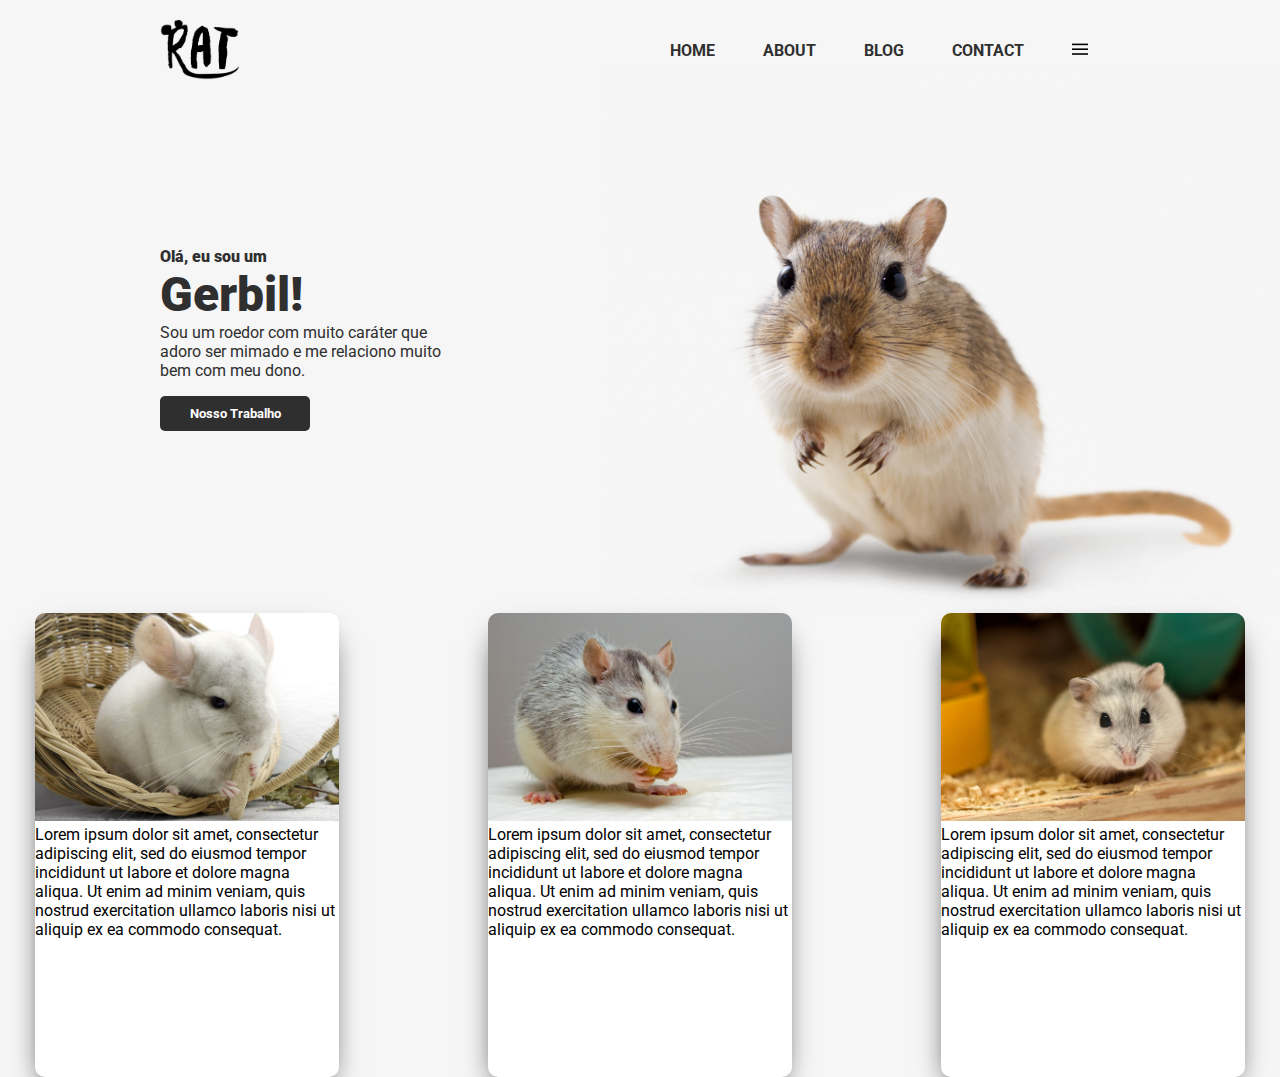
<file: index.html>
<!DOCTYPE html>
<html lang="en">

<head>
    <meta charset="UTF-8">
    <meta http-equiv="X-UA-Compatible" content="IE=edge">
    <meta name="viewport" content="width=device-width, initial-scale=1.0">

    <link rel="preconnect" href="https://fonts.googleapis.com">
    <link rel="preconnect" href="https://fonts.gstatic.com" crossorigin>
    <link href="https://fonts.googleapis.com/css2?family=Roboto:wght@300;400;500;700;900&display=swap" rel="stylesheet">

    <link rel="stylesheet" href="index.css">

    <title>Ratinhos</title>
</head>

<body>
    <!-- menu de navegação  -->
    <nav class="nav-menu">
        <a class="logo" href="index.html">
            <img src="images/844-8445578_rat-logo-k.png" alt="logo gerbil">
        </a>

        <ul class="nav-items">
            <a href="index.html">
                <li class="nav-item">HOME</li>
            </a>
            <a href="index.html">
                <li class="nav-item">ABOUT</li>
            </a>
            <a href="index.html">
                <li class="nav-item">BLOG</li>
            </a>
            <a href="index.html">
                <li class="nav-item">CONTACT</li>
            </a>
            <li class="nav-item">
                <div class="svg-menu">
                    <svg class="svg" viewBox="0 0 100 80" width="16" height="16">
                        <rect width="100" height="10"></rect>
                        <rect y="30" width="100" height="10"></rect>
                        <rect y="60" width="100" height="10"></rect>
                    </svg>
                </div>
            </li>
        </ul>
    </nav>

    <div class="burger-menu">
        <div class="close-icon">
            <svg viewPort="0 0 12 12" version="1.1" xmlns="http://www.w3.org/2000/svg">
                <line x1="1" y1="11" x2="11" y2="1" stroke="black" stroke-width="2" />
                <line x1="1" y1="1" x2="11" y2="11" stroke="black" stroke-width="2" />
            </svg>
        </div>
    </div>

    <main class="content">
        <div class="left">
            <h4>Olá, eu sou um</h4>
            <h1>Gerbil!</h1>
            <p>Sou um roedor com muito caráter que adoro ser mimado e me relaciono muito bem com meu dono.</p>
            <a href="#"><button class="button">Nosso Trabalho</button></a>
        </div>
        <div class="right">
            <img src="images/maus_mongolische-rennmaus-dccab964-6e4e3d30@664ll.png" alt="gerbilzinho de mamãe">
        </div>
    </main>

    <section class="cards">
        <div class="card">
            <div class="card-content">
                <div>
                    <img src="images/CHINCHILA.jpeg" alt="chinchila">
                </div>
                <p>Lorem ipsum dolor sit amet, consectetur adipiscing elit, sed do eiusmod tempor incididunt ut labore et dolore magna aliqua. Ut enim ad minim veniam, quis nostrud exercitation ullamco laboris nisi ut aliquip ex ea commodo consequat.</p>    
            </div>
            <button class="button1">
                SAIBA MAIS
            </button>
        </div>

        <div class="card">
            <div class="card-content">
                <div>
                    <img src="images/twister.jpeg" alt="twister">
                </div>
                 <p>Lorem ipsum dolor sit amet, consectetur adipiscing elit, sed do eiusmod tempor incididunt ut labore et dolore magna aliqua. Ut enim ad minim veniam, quis nostrud exercitation ullamco laboris nisi ut aliquip ex ea commodo consequat.</p>     
            </div>
            <button class="button1">
                SAIBA MAIS
            </button>
        </div>

        <div class="card">
            <div class="card-content">
                <div>
                    <img src="images/hamster.jpeg" alt="hamster">
                </div>
                <p>Lorem ipsum dolor sit amet, consectetur adipiscing elit, sed do eiusmod tempor incididunt ut labore et dolore magna aliqua. Ut enim ad minim veniam, quis nostrud exercitation ullamco laboris nisi ut aliquip ex ea commodo consequat.</p>    
            </div>
            <button class="button1">
                SAIBA MAIS
            </button>
        </div>
    </section>


    <script src="index.js"></script>
</body>

</html>
</file>
<file: index.css>
* {
    border: 0;
    margin: 0;
    padding: 0;

    font-family: "Roboto", sans-serif;
}

body{
    background: #f6f6f6;
}

ul {
    list-style: none;
}

a {
    text-decoration: none;
}

.nav-menu {
    height: 4rem;

    display: grid;
    grid-template-columns: 1fr 1fr;
    justify-content: space-between;
    align-items: center;
}

.logo {
    padding: 1rem;
    padding-left: 10rem;
    margin-right: 1rem;
}

.logo img{
    height: 4rem;
}

.nav-items {
    display: flex;
    align-items: center;
    flex-direction: row;
    justify-content: flex-end;
    padding-right: 10rem;
}

.nav-item {
    padding: 1rem;
    margin-right: 1rem;
    font-weight: 700;

    color: rgb(47, 47, 47);
    transition: 250ms;
}

.nav-item:hover {
    filter: brightness(2);
}

.svg-menu {
    margin-top: 4px;
}

.svg-menu:hover{
    cursor: pointer;
}

.close-icon{
    width: 1rem;
    height: 1rem;
    margin: 2.5rem 1.5rem 0 auto;

    cursor: pointer;
}

.close-icon svg{
    width: 1rem;
    height: 1rem;
}

.burger-menu {
    display: none;
}

.burger-menu.open {
    display: block;

    position: absolute;
    top: 0;
    right: 0;
    background: tomato;
    width: 15rem;
    height: 100%;
    z-index: 1000;
}

.content{
    display: grid;
    grid-template-columns: 1fr 1fr;
}

.left {
    display: flex;
    justify-content: center;
    flex-direction: column;

    padding: 10rem;

    color: rgb(47, 47, 47);
}

.left h1{
    font-size: 3rem;
    font-weight: 900;
}

.left h4{
    font-weight: 900;
}

.left button {
    background: rgb(47, 47, 47);
    color: white;
    font-weight: 700;

    border-radius: 5px;
    margin-top: 1rem;
    padding: 0.75em;
    width: 9.375rem;

    cursor: pointer;
    transition: 1s;
}

.left button:hover {
    box-shadow: 0 12px 16px 0 rgba(0,0,0,0.30), 0 17px 50px 0 rgba(0,0,0,0.19);
}

.right {
    display: flex;
    justify-content: center;
    align-items: center;
}

.right img{
    transform: scaleX(-1);
}

.cards{
    display: grid;
    grid-template-columns: 1fr 1fr 1fr;
    justify-items: center;
    gap: 5rem;
}

.card {
    /* display: flex;
    flex-direction: column;
    align-items: center;
    justify-content: center; */
    background-color: white;
    border-radius: 10px;
    width: 19rem;
    height: 29rem;
    box-shadow: -1px 15px 30px -12px black;
    position: relative;
}

.card img{
    height: 13rem;
    width: 19rem;
    object-fit: cover;
    border-radius: 10px 10px 0 0;
}

.card-content{
    height: 100%;
    transition: 500ms;
}

.card-content.hover{
    opacity: 0.1;

}

.button1 {
    display: none;
    position: absolute;
    bottom: 4rem;
    left: 6rem;
    width: 7rem;
    height: 2rem;
    border-radius: 6px;
    background: green;
    transition: 500ms;
}

.button1.hover-btn {
    display: block;
    z-index: 1000;
}
</file>
